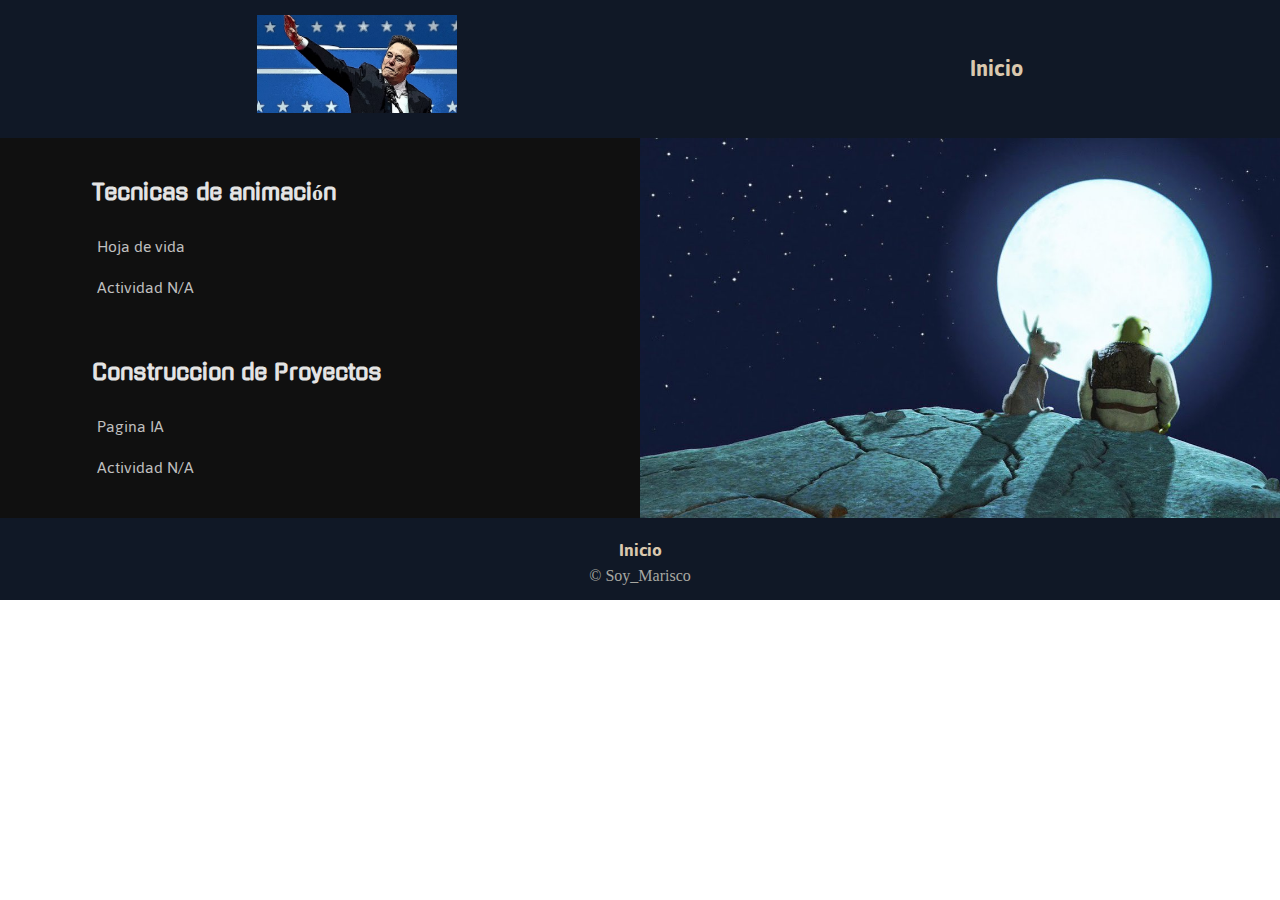
<file: index.html>
<!DOCTYPE html>
<html lang="en">

<head>
    <meta charset="UTF-8">
    <meta name="viewport" content="width=device-width, initial-scale=1.0">
    <title>Document</title>
    <link rel="stylesheet" href="css/styles.css">
    <link rel="preconnect" href="https://fonts.googleapis.com">
    <link rel="preconnect" href="https://fonts.gstatic.com" crossorigin>
    <link href="https://fonts.googleapis.com/css2?family=Gugi&family=Jaldi&display=swap" rel="stylesheet">
</head>

<body>
    <header>
        <nav>

            <div class="logo">
                <a href="https://es.wikipedia.org/wiki/Elon_Musk" target="_blank">
                    <img src="img/elon.jpg" alt="">
                </a>
            </div>

            <div class="navh1">
                <h1><a href="#">Inicio</a></h1>
            </div>

        </nav>
    </header>

    <main>

        <div class="divmain">

            <div class="divmain1">

                <div>
                    <h1>Tecnicas de animación</h1>

                    <ul>
                        <li><a href="pages/hojadevida.html">Hoja de vida</a></li>
                        <li><a href="">Actividad N/A</a></li>
                    </ul>
                </div>

                <div>
                    <h1>Construccion de Proyectos</h1>

                    <ul>
                        <li><a href="pages/IA.html">Pagina IA</a></li>
                        <li><a href="">Actividad N/A</a></li>
                    </ul>
                </div>

            </div>

            <div class="divmain2">
                <img src="img/shrek.jpg" alt="">
            </div>

        </div>

    </main>

    <footer>

        <div>

            <h1><a href="#">Inicio</a></h1>

            <span>© Soy_Marisco</span>

        </div>

    </footer>

</body>

</html>
</file>
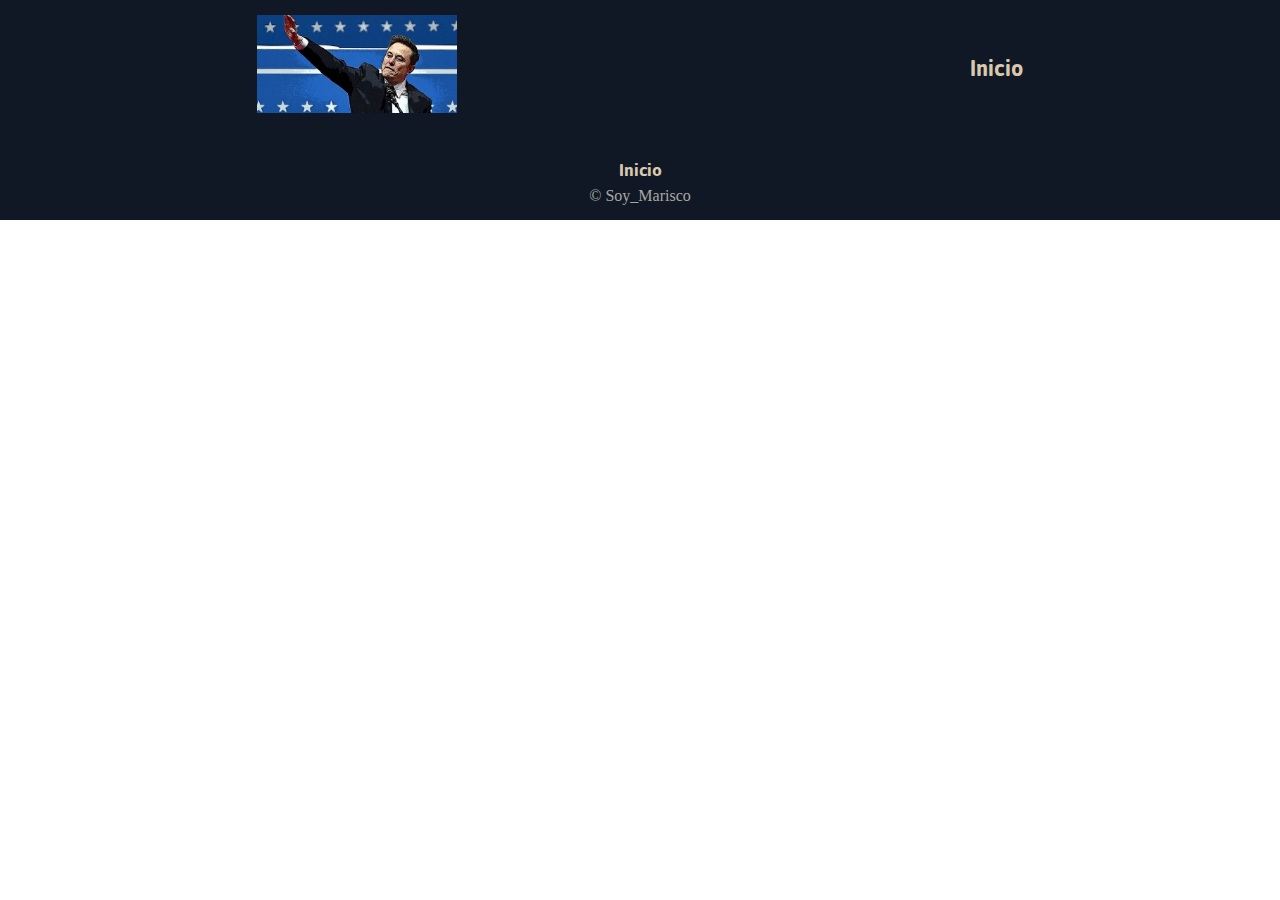
<file: pages/construccion.html>
<!DOCTYPE html>
<html lang="en">

<head>
    <meta charset="UTF-8">
    <meta name="viewport" content="width=device-width, initial-scale=1.0">
    <title>Document</title>
    <link rel="stylesheet" href="../css/styles.css">
    <link rel="preconnect" href="https://fonts.googleapis.com">
    <link rel="preconnect" href="https://fonts.gstatic.com" crossorigin>
    <link href="https://fonts.googleapis.com/css2?family=Gugi&family=Jaldi&display=swap" rel="stylesheet">
</head>

<body>
    <header>
        <nav>

            <div class="logo">
                <a href="https://es.wikipedia.org/wiki/Elon_Musk" target="_blank">
                    <img src="../img/elon.jpg" alt="">
                </a>
            </div>

            <div class="navh1">
                <h1><a href="../index.html">Inicio</a></h1>
            </div>

        </nav>
    </header>

    <main>

    </main>

    <footer>

        <div>

            <h1><a href="../index.html">Inicio</a></h1>

            <span>© Soy_Marisco</span>

        </div>

    </footer>

</body>

</html>
</file>
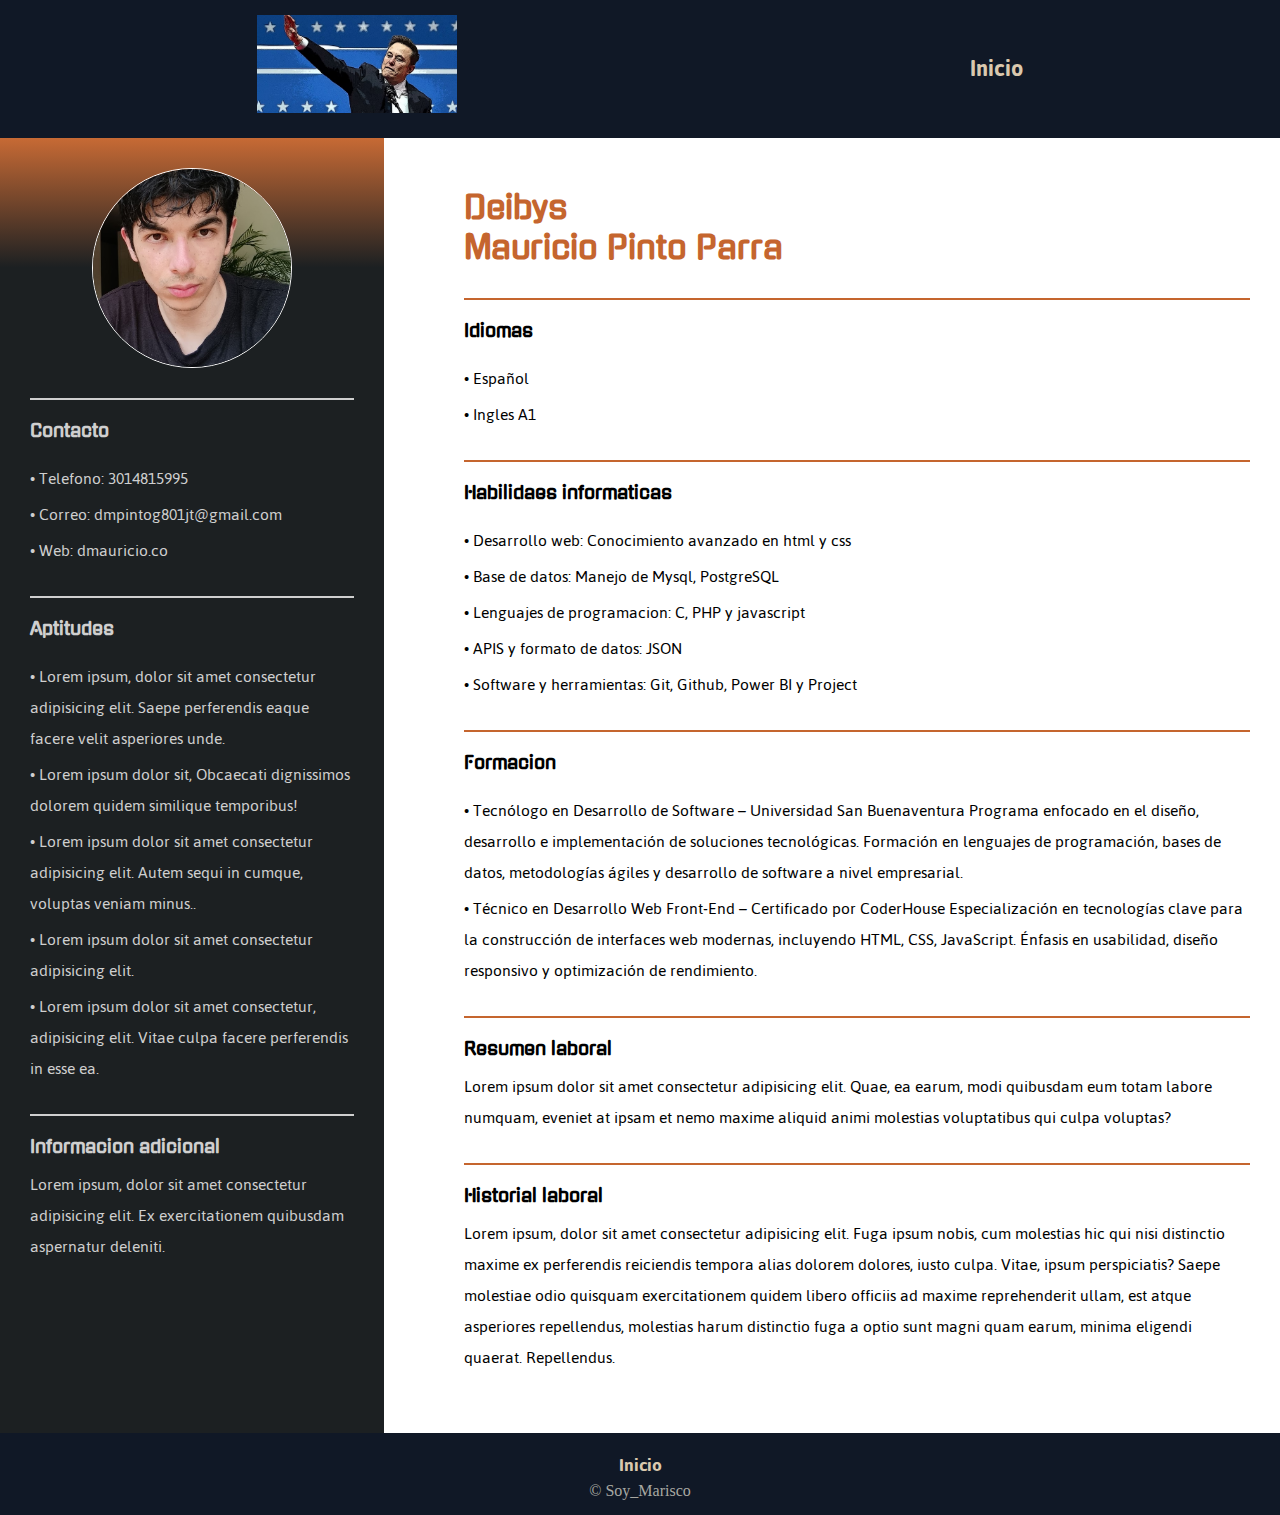
<file: pages/hojadevida.html>
<!DOCTYPE html>
<html lang="en">

<head>
    <meta charset="UTF-8">
    <meta name="viewport" content="width=device-width, initial-scale=1.0">
    <title>Hoja</title>
    <link rel="stylesheet" href="../css/styles.css">
    <link rel="preconnect" href="https://fonts.googleapis.com">
    <link rel="preconnect" href="https://fonts.gstatic.com" crossorigin>
    <link href="https://fonts.googleapis.com/css2?family=Gugi&family=Jaldi&display=swap" rel="stylesheet">
</head>

<body>
    <header>
        <nav>

            <div class="logo">
                <a href="https://es.wikipedia.org/wiki/Elon_Musk" target="_blank">
                    <img src="../img/elon.jpg" alt="">
                </a>
            </div>

            <div class="navh1">
                <h1><a href="../index.html">Inicio</a></h1>
            </div>

        </nav>
    </header>

    <main>

        <div class="hojav">

            <div class="hojav1">

                <div class="img-container">
                    <img src="../img/yo3.jpg" alt="">
                </div>

                <div class="v1">
                    <h2>Contacto</h2>
                    <ul>
                        <li>• Telefono: 3014815995</li>
                        <li>• Correo: dmpintog801jt@gmail.com</li>
                        <li>• Web: dmauricio.co</li>
                    </ul>
                </div>

                <div class="v1">
                    <h2>Aptitudes</h2>
                    <ul>
                        <li>• Lorem ipsum, dolor sit amet consectetur adipisicing elit. Saepe perferendis eaque facere
                            velit asperiores unde.</li>
                        <li>• Lorem ipsum dolor sit, Obcaecati dignissimos dolorem quidem similique temporibus!</li>
                        <li>• Lorem ipsum dolor sit amet consectetur adipisicing elit. Autem sequi in cumque, voluptas
                            veniam minus..</li>
                        <li>• Lorem ipsum dolor sit amet consectetur adipisicing elit.</li>
                        <li>• Lorem ipsum dolor sit amet consectetur, adipisicing elit. Vitae culpa facere perferendis
                            in esse ea.</li>
                    </ul>
                </div>

                <div class="v1">
                    <h2>Informacion adicional</h2>
                    <p>Lorem ipsum, dolor sit amet consectetur adipisicing elit. Ex exercitationem quibusdam aspernatur
                        deleniti.</p>
                </div>
            </div>

            <div class="hojav2">
                <div>
                    <h1>Deibys</h1>
                    <h1>Mauricio Pinto Parra</h1>
                </div>

                <div class="v2">
                    <h2>Idiomas</h2>

                    <ul>
                        <li>• Español</li>
                        <li>• Ingles A1</li>
                    </ul>
                </div>

                <div class="v2">
                    <h2>Habilidaes informaticas</h2>
                    <ul>
                        <li>• Desarrollo web: Conocimiento avanzado en html y css</li>
                        <li>• Base de datos: Manejo de Mysql, PostgreSQL</li>
                        <li>• Lenguajes de programacion: C, PHP y javascript</li>
                        <li>• APIS y formato de datos: JSON</li>
                        <li>• Software y herramientas: Git, Github, Power BI y Project</li>
                    </ul>
                </div>

                <div class="v2">
                    <h2>Formacion</h2>
                    <ul>
                        <li>• Tecnólogo en Desarrollo de Software – Universidad San Buenaventura
                            Programa enfocado en el diseño, desarrollo e implementación de soluciones tecnológicas.
                            Formación en lenguajes de programación, bases de datos, metodologías ágiles y desarrollo de
                            software a nivel empresarial. </li>
                        <li>• Técnico en Desarrollo Web Front-End – Certificado por CoderHouse
                            Especialización en tecnologías clave para la construcción de interfaces web modernas,
                            incluyendo HTML, CSS, JavaScript. Énfasis en usabilidad, diseño
                            responsivo y optimización de rendimiento.</li>
                    </ul>
                </div>

                <div class="v2">
                    <h2>Resumen laboral</h2>
                    <p>Lorem ipsum dolor sit amet consectetur adipisicing elit. Quae, ea earum, modi quibusdam eum totam
                        labore numquam, eveniet at ipsam et nemo maxime aliquid animi molestias voluptatibus qui culpa
                        voluptas?</p>
                </div>

                <div class="v2">
                    <h2>Historial laboral</h2>
                    <p>Lorem ipsum, dolor sit amet consectetur adipisicing elit. Fuga ipsum nobis, cum molestias hic qui
                        nisi distinctio maxime ex perferendis reiciendis tempora alias dolorem dolores, iusto culpa.
                        Vitae, ipsum perspiciatis?
                        Saepe molestiae odio quisquam exercitationem quidem libero officiis ad maxime reprehenderit
                        ullam, est atque asperiores repellendus, molestias harum distinctio fuga a optio sunt magni quam
                        earum, minima eligendi quaerat. Repellendus.</p>
                </div>
            </div>

        </div>

    </main>

    <footer>

        <div>

            <h1><a href="../index.html">Inicio</a></h1>

            <span>© Soy_Marisco</span>

        </div>

    </footer>

</body>

</html>
</file>
<file: css/styles.css>
* {
  margin: 0;
  padding: 0;
  box-sizing: border-box;
  list-style: none;
  text-decoration: none;
}

/* FONT FAMILY ///////////////////////////////////////////////////*/

h1,
h2,
h3 {
  font-family: "Gugi", cursive;
}

h1 {
  font-size: 22px;
}

h2,
h3 {
  font-size: 18px;
}

li,
a,
p {
  font-family: "Jaldi", sans-serif;
}

p,
a,
li {
  font-size: 18px;
}

/* HEADER ///////////////////////////////////////////////////*/

nav {
  display: flex;
  justify-content: space-around;
  background-color: rgb(16, 24, 38);
}

nav>div {
  padding: 15px;
  align-items: center;
  align-content: center;
}

.logo img {
  width: 200px;
}

.navh1 a {
  font-size: 25px;
  color: rgb(218, 200, 174);
}

.navh1 a:hover {
  color: rgb(240, 235, 235);
}



/* MAIN ///////////////////////////////////////////////////*/

.divmain {
  display: flex;
}

.divmain1 {
  display: flex;
  flex-direction: column;
  align-items: center;
  padding: 10px;
  background-color: rgb(16, 16, 16);
  width: 50%;
}

.divmain1 div {
  padding: 20px;
  width: 80%;
}

.divmain1 h1 {
  color: rgb(227, 227, 227);
  padding-bottom: 15px;
  padding-top: 10px;
}

.divmain1 a {
  color: aliceblue;
}

.divmain ul li a {
  display: inline-block;
  padding: 5px 30% 5px 5px;
  border-radius: 10px;
  text-decoration: none;
  color: rgb(192, 192, 192);
}

ul li a:hover {
  background-color: rgba(126, 126, 126, 0.176);
  color: rgb(255, 255, 255);
}

.divmain2 {
  background-color: rgba(65, 184, 54, 0.943);
  width: 50%;
}

.divmain2 img {
  width: 100%;
  height: 100%;
  object-fit: cover;
  display: block;
}

/* FOOTER ///////////////////////////////////////////////////*/

footer {
  background-color: rgb(16, 24, 38);
}

footer>div {
  padding: 15px;
  text-align: center;
}

footer a {
  font-size: 20px;
  color: rgb(218, 200, 174);
}

footer a:hover {
  color: rgb(240, 235, 235);
}

span {
  color: rgb(168, 168, 162);
}

/* HOJA DE VIDA ///////////////////////////////////////////////////*/

.hojav {
  display: flex;
}

.hojav h2 {
  padding-top: 20px;
  padding-bottom: 10px;
}

.hojav li,
ul {
  padding-top: 5px;
}

.hojav1 {
  width: 30%;
  background: linear-gradient(to top, #1c2022 90%, rgba(197, 101, 46, 0.968) 100%);
  display: flex;
  flex-direction: column;
  align-items: center;
  padding: 30px;
}

.hojav1 .img-container {
  width: 200px;
  height: 200px;
  overflow: hidden;
  border-radius: 50%;
  display: flex;
  border: 1px solid white;
}

.hojav1 img {
  width: 100%;
  height: 100%;
  object-fit: cover;
  object-position: 50% 0%;
}

.hojav1 div {
  margin-bottom: 30px;
}

.v1 {
  border-top: 2px solid rgb(207, 207, 207);
  width: 100%;
}

.hojav1 h2 {
  color: rgb(207, 207, 207);
}

.hojav1 p {
  color: rgb(207, 207, 207);
}

.hojav1 li {
  color: rgb(207, 207, 207);
}

.hojav2 {
  width: 70%;
  background: #FFFFFF;
  display: flex;
  flex-direction: column;
  padding: 50px 30px 30px 80px;
}

.hojav2 div {
  margin-bottom: 30px;
}

.v2 {
  border-top: 2px solid rgb(197, 101, 46);
}

.hojav2 h1 {
  font-size: 2rem;
  color: rgb(197, 101, 46);
}
</file>
